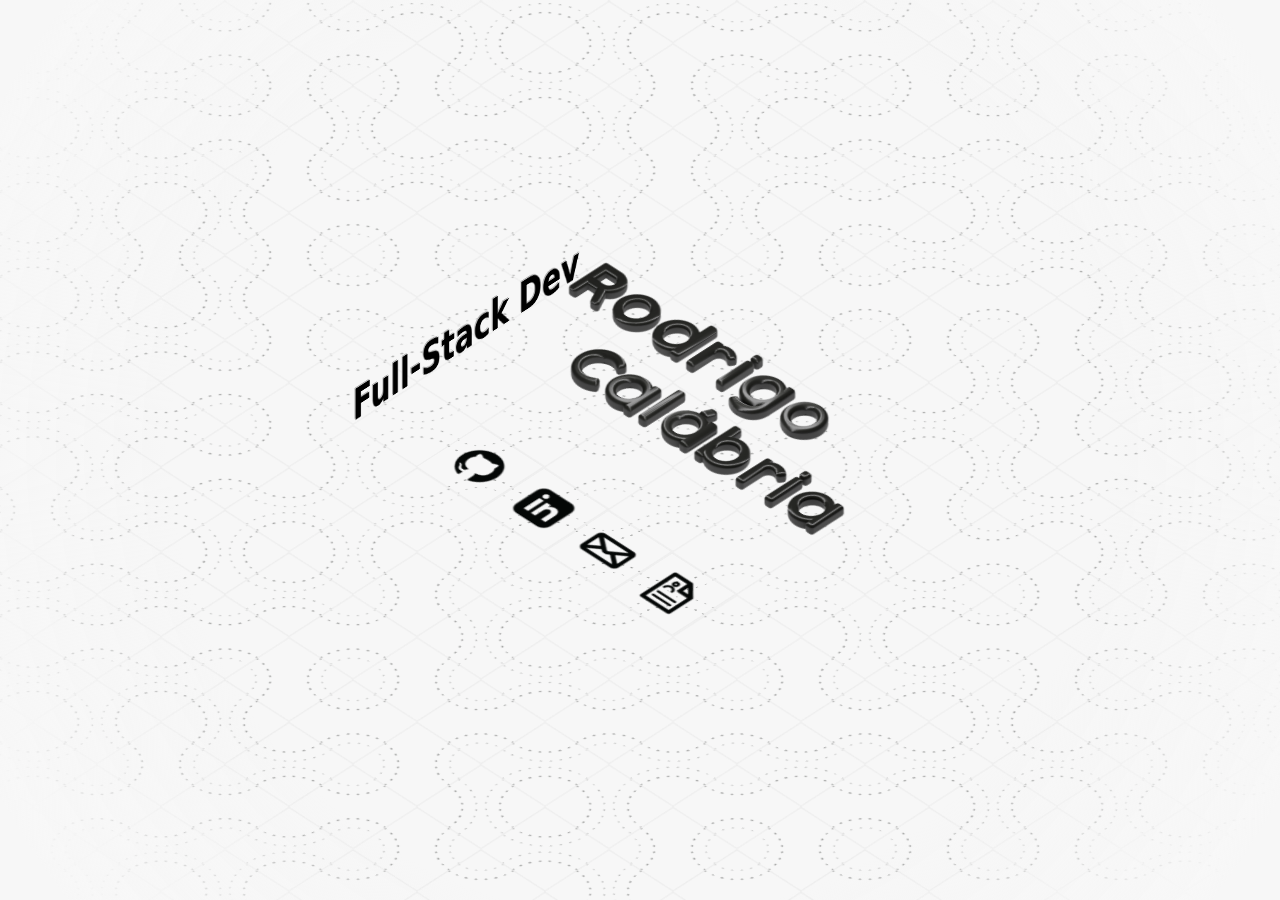
<file: index.html>
<!DOCTYPE html><html lang="en"> <head><meta charset="UTF-8"><meta name="description" content="Astro description"><meta name="viewport" content="width=device-width"><link rel="icon" type="image/svg+xml" href="/favicon.svg"><meta name="generator" content="Astro v4.13.2"><title>Welcome to Astro.</title><link rel="stylesheet" href="/_astro/index.rRqplViq.css">
<style>:root{--accent: 136, 58, 234;--accent-light: 224, 204, 250;--accent-dark: 49, 10, 101;--accent-gradient: linear-gradient( 45deg, rgb(var(--accent)), rgb(var(--accent-light)) 30%, white 60% )}html{font-family:system-ui,sans-serif}body{margin:0;min-width:100%;min-height:100dvh}code{font-family:Menlo,Monaco,Lucida Console,Liberation Mono,DejaVu Sans Mono,Bitstream Vera Sans Mono,Courier New,monospace}
</style><script type="module" src="/_astro/hoisted.Di-4_2t5.js"></script></head> <body>  <main>  <div id="intro" class="intro page" data-astro-cid-u43ozx4m> <div class="intro-content" data-astro-cid-u43ozx4m> <div id="grid" data-astro-cid-u43ozx4m></div> </div> </div>  </main>  </body></html>
</file>
<file: _astro/index.rRqplViq.css>
.intro[data-astro-cid-u43ozx4m]{--cell-size: 128px;--cell-border-color: rgb(236, 236, 236);--cell-flipping-border-color: 200, 200, 200;--cell-image: url(/cellBg-01.png);--flip-duration: 1s;--half-sqrt: .70710678118;--half-hip: calc(var(--cell-size) * var(--half-sqrt));--cell-color: 247, 247, 247;--cell-color-shade: 237, 237, 237;background-color:rgb(var(--cell-color));width:100%;>.intro-content[data-astro-cid-u43ozx4m]{position:relative;width:100%;height:100dvh;max-width:1920px;max-height:2160px;margin:0 auto;background-color:#f0f0f0;overflow:hidden;&:after{content:"";pointer-events:none;z-index:2;display:block;position:absolute;top:0;left:0;width:100%;height:100%;background:radial-gradient(circle,rgba(var(--cell-color),0) 60%,rgba(var(--cell-color),1) 93%)}#grid{display:grid;width:100%;grid-template-columns:1fr;transform-origin:top center;transform:rotateX(var(--grid-rotation, 50deg));transform-style:preserve-3d;.grid-row{position:relative;display:grid;width:max-content;grid-auto-flow:column;grid-template-columns:repeat(auto-fit,var(--cell-size));transform-style:preserve-3d;pointer-events:none;margin-left:calc(var(--cell-size) / -4);margin-top:calc(var(--cell-size) / -2);&:nth-child(2n){left:calc(var(--cell-size) / -2);.grid-cell{&:not(.grid-wrapper):after,&.grid-wrapper>.inner-content{background-position:top left}&.inverted:not(.grid-wrapper):after,&.inverted.grid-wrapper>.inner-content{background-position:top right}}}.grid-cell{pointer-events:auto;min-width:var(--cell-size);aspect-ratio:1 / 1;transform-style:preserve-3d;transform:rotate(45deg);scale:var(--half-sqrt);padding:0;margin:0;border:solid 1px var(--cell-border-color);box-shadow:inset 5px 5px 10px #0000000d;&:not(.grid-wrapper):after,&.grid-wrapper>.inner-content{content:"";display:block;position:absolute;width:100%;height:100%;background:var(--cell-image) no-repeat top right;background-size:cover;background-color:rgb(var(--cell-color));transition:transform var(--flip-duration),outline-color calc(var(--flip-duration) / 2);transform:rotateY(0);outline:solid 1px rgba(var(--cell-flipping-border-color),0)}&.flipping:not(.grid-wrapper):after,&.flipping.grid-wrapper>.inner-content{outline:solid 1px rgba(var(--cell-flipping-border-color),1);background-color:rgb(var(--cell-color));transition:transform var(--flip-duration),outline-color calc(var(--flip-duration) / 2),background-color var(--flip-duration)}&.inverted:not(.grid-wrapper):after,&.inverted.grid-wrapper>.inner-content{background-position:top left}&.flipped:not(.grid-wrapper):after,&.flipped.grid-wrapper>.inner-content{transform:rotateY(180deg)}&.flipped.flipping:not(.grid-wrapper,.inverted):after,&.flipped.flipping:not(.inverted).grid-wrapper>.inner-content{background-color:rgb(var(--cell-color-shade));transition:transform var(--flip-duration),outline-color calc(var(--flip-duration) / 2),background-color var(--flip-duration)}&.flipping:not(.grid-wrapper,.inverted,.flipped):after,&.flipping:not(.inverted,.flipped).grid-wrapper>.inner-content{background-color:rgb(var(--cell-color));transition:transform var(--flip-duration),outline-color calc(var(--flip-duration) / 2),background-color var(--flip-duration)}&.flipping.inverted:not(.grid-wrapper,.flipped):after,&.flipping.inverted:not(.flipped).grid-wrapper>.inner-content{background-color:rgb(var(--cell-color-shade));transition:transform var(--flip-duration),outline-color calc(var(--flip-duration) / 2),background-color calc(var(--flip-duration) * .5)}&.grid-wrapper{outline:solid 2px rgba(255,0,0,0);background-color:transparent;transition:outline-color .8s;&:after{content:"";position:absolute;top:0;left:0;width:100%;height:100%;transition:box-shadow .8s;transition-delay:0s;box-shadow:inset 5px 0 0 2px #0000}&:hover{outline-color:#c8c8c8;&:after{transition-delay:.8s;box-shadow:inset 0 0 35px #0000001a}}>.inner-content{transform-style:preserve-3d;width:100%;height:100%;top:0;left:0;pointer-events:none;&:before,&:after{content:"";position:absolute;display:block;transform:translateZ(5px);width:70%;height:70%;margin:15%;background:var(--bg-url) no-repeat top left;background-size:cover}&:before{transform:translateZ(-1px) scaleX(-1);background-position-x:right;filter:drop-shadow(0px 0px 0px #0000004d);transition:transform .5s,filter .5s;transform-timing-function:ease-in-out}&:after{transform:translateZ(1px)}}&:hover>.inner-content:before{transition-delay:.35s;transform:translateZ(-30px) scaleX(-1);filter:drop-shadow(30px 30px 10px #0000004d)}>.inner-content.cell-display{&:before,&:after{margin:0;width:100%;height:100%;background-position-x:var(--bg-offsetX, 0);background-position-y:var(--bg-offsetY, 0)}}}>.standing-text{--standing-text-size: 3.5rem;position:absolute;bottom:0;left:0;width:max-content;pointer-events:none;font-size:var(--standing-text-size);font-weight:700;text-wrap:nowrap;text-shadow:-2px -2px 0rem rgb(180,180,180);transform-origin:bottom left;transform:translateZ(-8px) rotateX(-90deg) rotateY(90deg)}>.lineup-wrapper{position:absolute;display:flex;flex-wrap:nowrap;top:0;left:0;pointer-events:none;transform:translateZ(1px) scale(var(--lineup-scale, 1));transform-origin:top left;transform-style:preserve-3d;>img{position:relative;top:var(--lineup-img-offsetY, 0);margin-left:var(--lineup-img-offsetX, 0);transform:translateZ(var(--lineup-img-offsetZ, 0));filter:drop-shadow(calc(var(--lineup-img-offsetZ, 0) * 3.6) calc(var(--lineup-img-offsetZ, 0) * 3.6) calc(var(--lineup-img-offsetZ, 0) * .7) #0000002f)}}}>button.grid-cell.grid-wrapper{cursor:pointer;>.inner-content:not(#\	){transition:transform .6s,outline-color .3s,background-color .3s}>.standing-text{width:100%;transform-style:preserve-3d;text-transform:uppercase;font-size:1.7rem;text-align:center;font-weight:300;text-shadow:2px -2px 0rem rgb(180,180,180);transform:translateZ(-8px) rotateX(-90deg) rotateY(0);>span{opacity:0;display:inline-block;transition:transform .4s,opacity .4s;transform:translateY(3rem);transition-delay:calc(var(--transition-delay, 0) * .05s)}}&:hover>.standing-text>span{opacity:1;transform:translateY(-8px);transition-delay:calc(var(--transition-delay, 0) * .05s + .5s)}}}}}}
</file>
